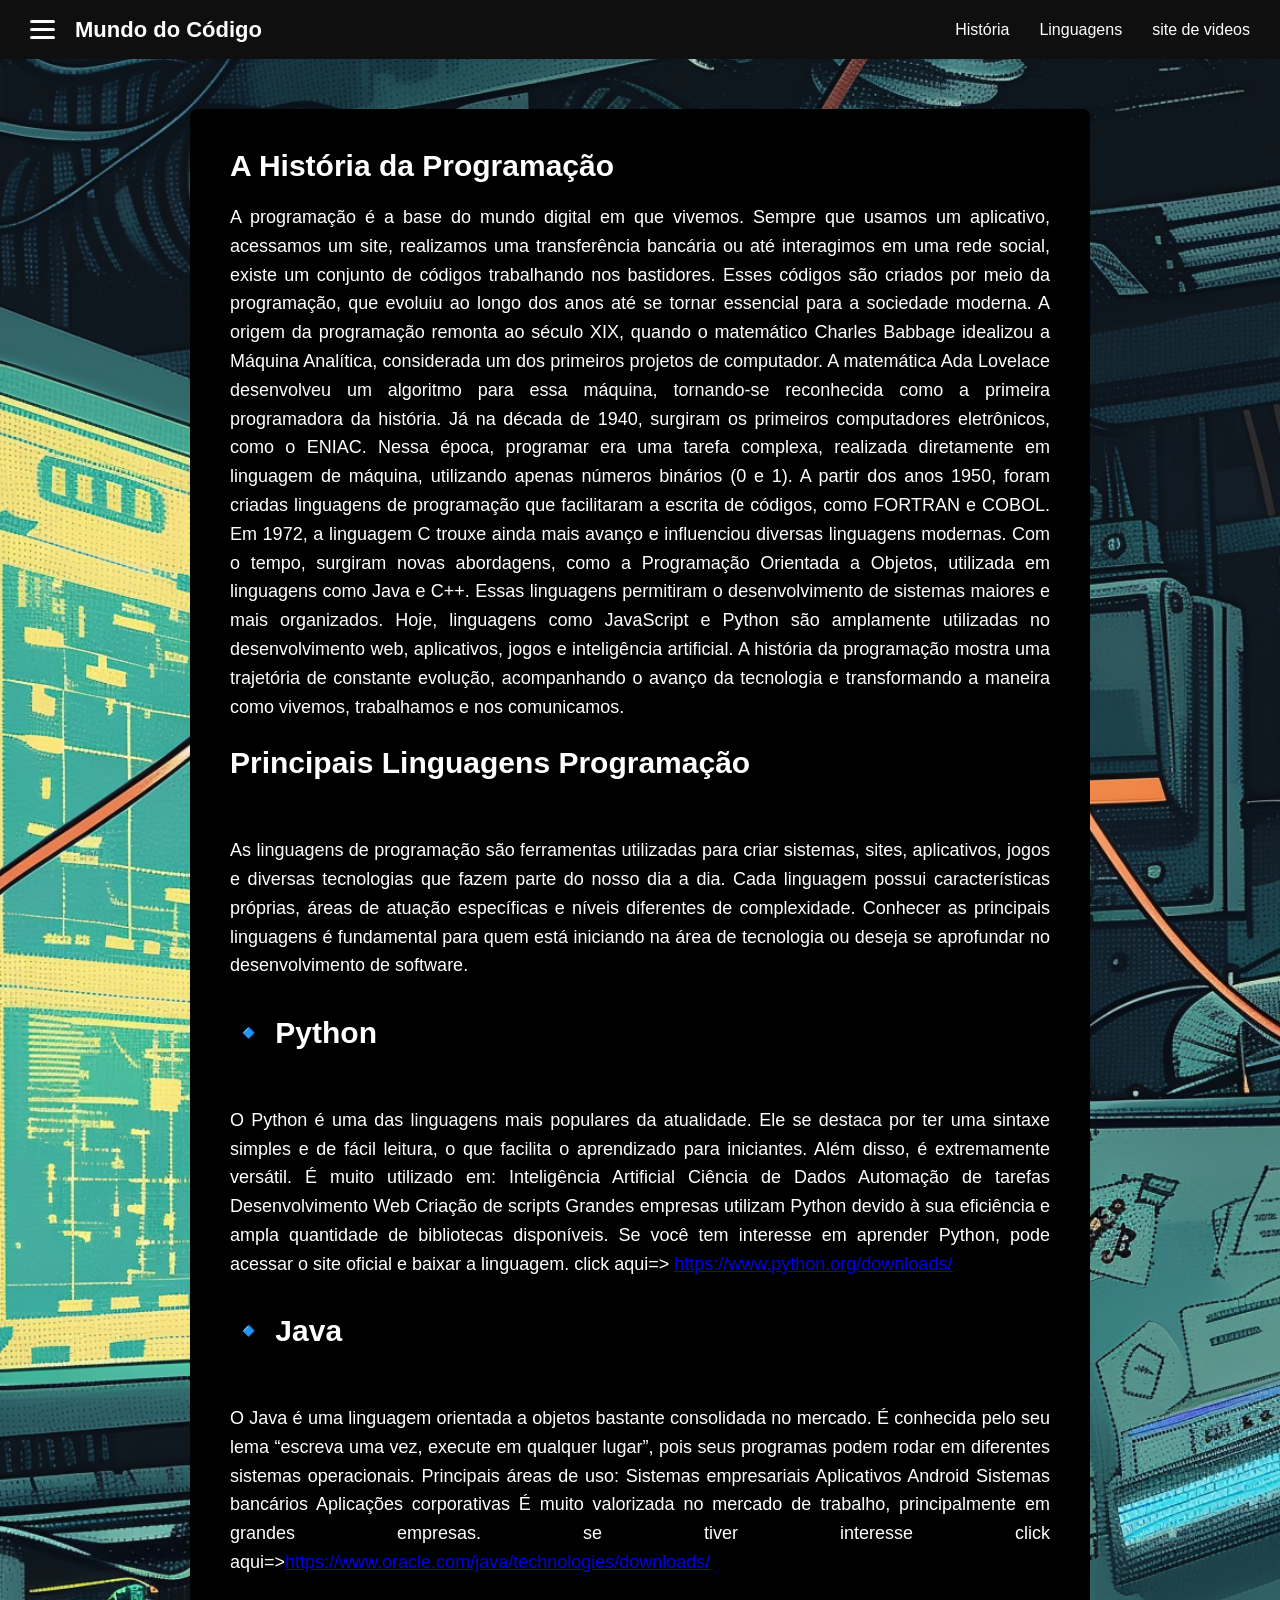
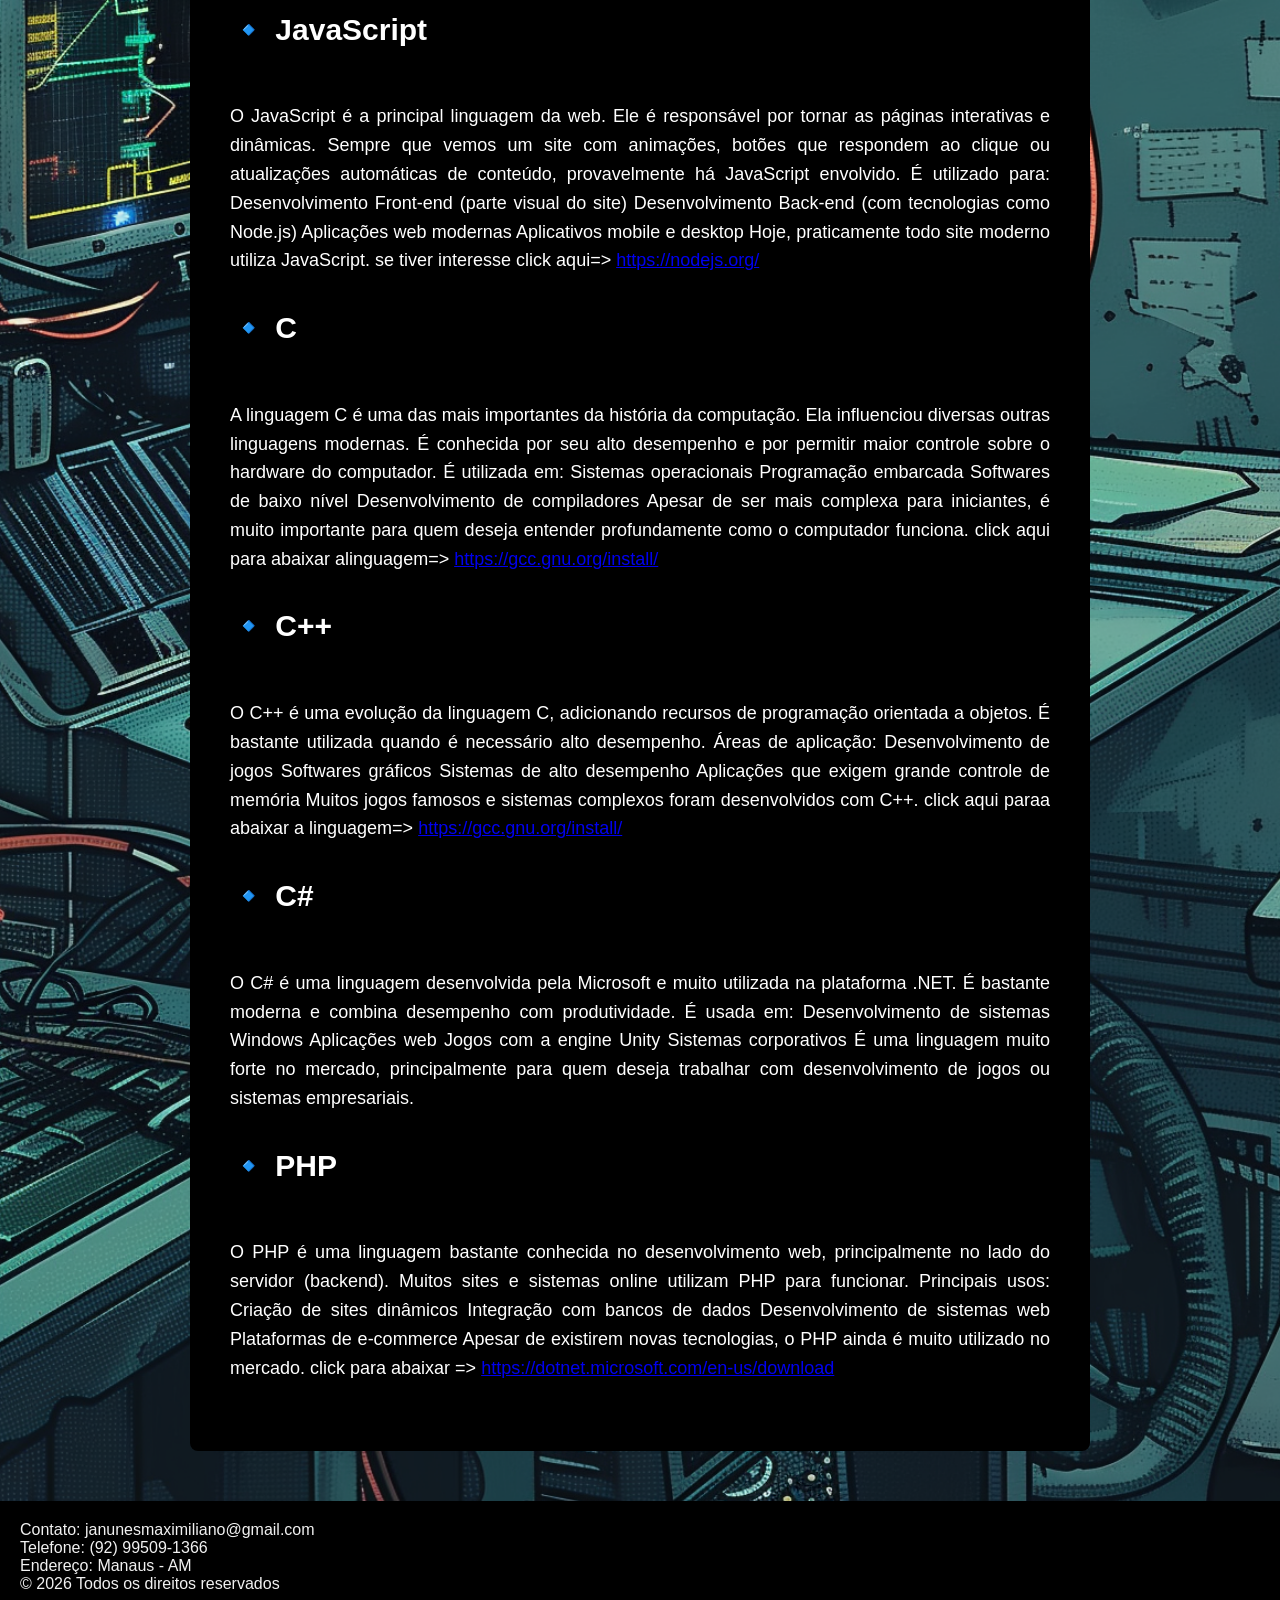
<file: index.html>
<!DOCTYPE html>
    <html lang="pt-br">
    <head>
        <meta charset="UTF-8">
        <title>Fábrica de Código</title>
        <link rel="stylesheet" href="style.css">
    </head>
    <body>

        <!-- MENU -->
    <header class="menu">

        <div class="menu-esquerda">
            <div class="hamburguer" onclick="toggleMenu()">
                <span></span>
                <span></span>
                <span></span>
            </div>

            <h1 class="logo">Mundo do Código</h1>
        </div>

        <nav>
            <ul class="menu-lista" id="menuLista">
                <li><a href="#">História</a></li>
                <li><a href="#">Linguagens</a></li>
                <li><a href="PrototipoDois.html">site de videos</a></li>   
            </ul>
        </nav>

    </header>

        <!-- Texto 1 -->
        <main class="forun_pai">
            <h2 class="tex1">A História da Programação</h2>

            <section>
            <p>
                A programação é a base do mundo digital em que vivemos. Sempre que usamos um aplicativo, acessamos um site, realizamos uma transferência bancária ou até interagimos em uma rede social, existe um conjunto de códigos trabalhando nos bastidores. Esses códigos são criados por meio da programação, que evoluiu ao longo dos anos até se tornar essencial para a sociedade moderna.
    A origem da programação remonta ao século XIX, quando o matemático Charles Babbage idealizou a Máquina Analítica, considerada um dos primeiros projetos de computador. A matemática Ada Lovelace desenvolveu um algoritmo para essa máquina, tornando-se reconhecida como a primeira programadora da história.
    Já na década de 1940, surgiram os primeiros computadores eletrônicos, como o ENIAC. Nessa época, programar era uma tarefa complexa, realizada diretamente em linguagem de máquina, utilizando apenas números binários (0 e 1).
    A partir dos anos 1950, foram criadas linguagens de programação que facilitaram a escrita de códigos, como FORTRAN e COBOL. Em 1972, a linguagem C trouxe ainda mais avanço e influenciou diversas linguagens modernas.
    Com o tempo, surgiram novas abordagens, como a Programação Orientada a Objetos, utilizada em linguagens como Java e C++. Essas linguagens permitiram o desenvolvimento de sistemas maiores e mais organizados.
    Hoje, linguagens como JavaScript e Python são amplamente utilizadas no desenvolvimento web, aplicativos, jogos e inteligência artificial.
    A história da programação mostra uma trajetória de constante evolução, acompanhando o avanço da tecnologia e transformando a maneira como vivemos, trabalhamos e nos comunicamos.
    </p><br>
    </section>

    <div class="forun_segundo">

        <h2 class="text2">Principais Linguagens Programação</h2><br>

        <selection>
            <p>
            As linguagens de programação são ferramentas utilizadas para criar sistemas, sites, aplicativos, jogos e diversas tecnologias que fazem parte do nosso dia a dia. Cada linguagem possui características próprias, áreas de atuação específicas e níveis diferentes de complexidade. Conhecer as principais linguagens é fundamental para quem está iniciando na área de tecnologia ou deseja se aprofundar no desenvolvimento de software.

            </p><br>
            <h2 class="text2">🔹 Python</h2><br>
            <p>

    
    O Python é uma das linguagens mais populares da atualidade. Ele se destaca por ter uma sintaxe simples e de fácil leitura, o que facilita o aprendizado para iniciantes. Além disso, é extremamente versátil.

    É muito utilizado em:

    Inteligência Artificial

    Ciência de Dados

    Automação de tarefas

    Desenvolvimento Web

    Criação de scripts

    Grandes empresas utilizam Python devido à sua eficiência e ampla quantidade de bibliotecas disponíveis.
    Se você tem interesse em aprender Python, pode acessar o site oficial e baixar a linguagem. click aqui=>
    <a href="https://www.python.org/downloads/" target="_blank">https://www.python.org/downloads/</a> 

        </a>

            </p><br>
            <h2 class="text2">🔹 Java</h2><br>
            <p>
                O Java é uma linguagem orientada a objetos bastante consolidada no mercado. É conhecida pelo seu lema “escreva uma vez, execute em qualquer lugar”, pois seus programas podem rodar em diferentes sistemas operacionais.

    Principais áreas de uso:

    Sistemas empresariais

    Aplicativos Android

    Sistemas bancários

    Aplicações corporativas

    É muito valorizada no mercado de trabalho, principalmente em grandes empresas.
    se tiver interesse click aqui=><a href="https://www.oracle.com/java/technologies/downloads/" target="_blank">https://www.oracle.com/java/technologies/downloads/</a>

            </p><br>
            <h2 class="text2">🔹 JavaScript</h2><br>
            <p>
                O JavaScript é a principal linguagem da web. Ele é responsável por tornar as páginas interativas e dinâmicas. Sempre que vemos um site com animações, botões que respondem ao clique ou atualizações automáticas de conteúdo, provavelmente há JavaScript envolvido.

    É utilizado para:

    Desenvolvimento Front-end (parte visual do site)

    Desenvolvimento Back-end (com tecnologias como Node.js)

    Aplicações web modernas

    Aplicativos mobile e desktop

    Hoje, praticamente todo site moderno utiliza JavaScript.
    se tiver interesse click aqui=>
    <a href="https://nodejs.org/"target="_blank">https://nodejs.org/</a>
            </p><br>
                <h2 class="text2">🔹 C</h2><br>
                <p>
                    A linguagem C é uma das mais importantes da história da computação. Ela influenciou diversas outras linguagens modernas. É conhecida por seu alto desempenho e por permitir maior controle sobre o hardware do computador.

    É utilizada em:

    Sistemas operacionais

    Programação embarcada

    Softwares de baixo nível

    Desenvolvimento de compiladores

    Apesar de ser mais complexa para iniciantes, é muito importante para quem deseja entender profundamente como o computador funciona.
    click aqui para abaixar alinguagem=>
    <a href="https://gcc.gnu.org/install/" target="_blank">https://gcc.gnu.org/install/</a>

                </p><br>
                <h2 class="text2">🔹 C++</h2><br>
                <p>
                    O C++ é uma evolução da linguagem C, adicionando recursos de programação orientada a objetos. É bastante utilizada quando é necessário alto desempenho.

    Áreas de aplicação:

    Desenvolvimento de jogos

    Softwares gráficos

    Sistemas de alto desempenho

    Aplicações que exigem grande controle de memória

    Muitos jogos famosos e sistemas complexos foram desenvolvidos com C++.
    click aqui paraa abaixar a linguagem=>
    <a href="https://gcc.gnu.org/install/">https://gcc.gnu.org/install/</a>

                </p><br>
                <h2 class="text2">🔹 C#</h2><br>
                <p>
                    O C# é uma linguagem desenvolvida pela Microsoft e muito utilizada na plataforma .NET. É bastante moderna e combina desempenho com produtividade.

    É usada em:

    Desenvolvimento de sistemas Windows

    Aplicações web

    Jogos com a engine Unity

    Sistemas corporativos

    É uma linguagem muito forte no mercado, principalmente para quem deseja trabalhar com desenvolvimento de jogos ou sistemas empresariais.
                </p><br>
                <h2 class="text2">🔹 PHP</h2><br>
                <p>
                    O PHP é uma linguagem bastante conhecida no desenvolvimento web, principalmente no lado do servidor (backend). Muitos sites e sistemas online utilizam PHP para funcionar.

    Principais usos:

    Criação de sites dinâmicos

    Integração com bancos de dados

    Desenvolvimento de sistemas web

    Plataformas de e-commerce

    Apesar de existirem novas tecnologias, o PHP ainda é muito utilizado no mercado.
    click para abaixar =>
    <a href="https://dotnet.microsoft.com/en-us/download" target="_blank">https://dotnet.microsoft.com/en-us/download</a>
                </p><br>


        </selection>      
        </main>


        <!-- final do sites -->
        <footer class="menuEnd">
            <p>Contato: janunesmaximiliano@gmail.com</p>
            <p>Telefone: (92) 99509-1366</p>
            <p>Endereço: Manaus - AM</p>
            <p>© 2026 Todos os direitos reservados</p>
        </footer>

        <script>
        function toggleMenu() {
        const menu = document.getElementById("menuLista");
        menu.classList.toggle("ativo");
    }
    </script>


    </body>
    </html>
</file>
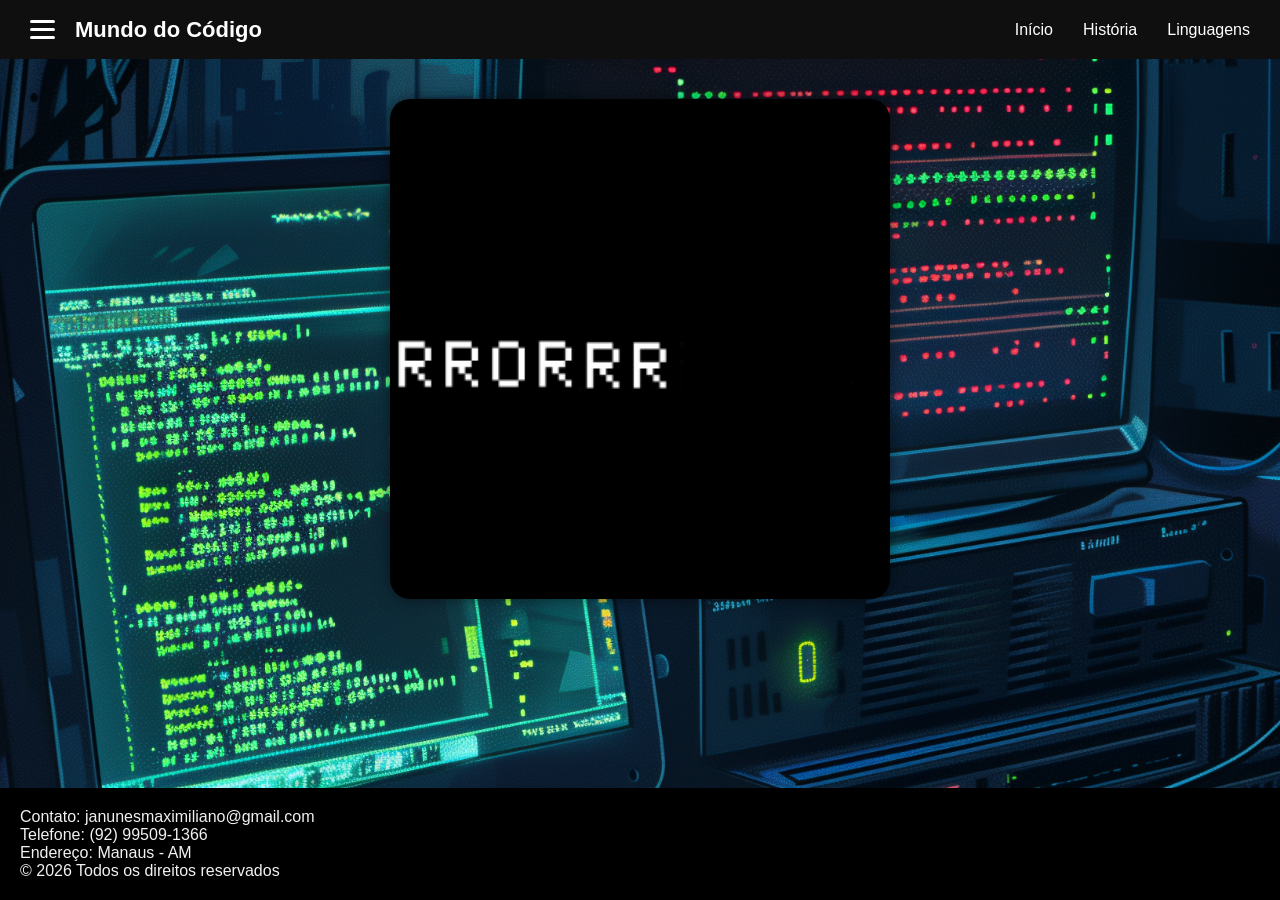
<file: PrototipoDois.html>
<!DOCTYPE  html>
<html lang="pt-Br">
    <head>
    <meta charset="UTF-8">
    <title>Fábrica de Código</title>
    <link rel="stylesheet" href="styleDois.css">
    </head>
    <body>
            <!-- Menu -->
     <header class="menu">

    <div class="menu-esquerda">
        <div class="hamburguer" onclick="toggleMenu()">
            <span></span>
            <span></span>
            <span></span>
        </div>

         <h1 class="logo">Mundo do Código</h1>

    </div>
            <!-- meu-lista -->
    <nav>
        <ul class="menu-lista" id="menuLista">
            <li><a href="HtmlProtodipo.html">Início</a></li>
            <li><a href="#">História</a></li>
            <li><a href="#">Linguagens</a></li>  
        </ul>
    </nav>

</header>

         <main class="Quadro1">
            <div class="gif">

            </div>
        </main>         

    </body>
        <!--Final do menu-->
      <footer class="menuEnd">
        <p>Contato: janunesmaximiliano@gmail.com</p>
        <p>Telefone: (92) 99509-1366</p>
        <p>Endereço: Manaus - AM</p>
        <p>© 2026 Todos os direitos reservados</p>
    </footer>

      <script>
    function toggleMenu() {
    const menu = document.getElementById("menuLista");
    menu.classList.toggle("ativo");
}
</script>

    </html>
</file>
<file: style.css>
* {
    margin: 0;
    padding: 0;
    box-sizing: border-box;
}


body {
    background-image: url("1012727.png"); /* nome da sua imagem */
    background-size: cover;
    background-position: center;
    background-repeat: no-repeat;

    font-family: Arial, sans-serif;
    display: flex;
    flex-direction: column;
    min-height: 100vh;
}

/* MENU ESTILO YOUTUBE */
.menu {
    background: #0f0f0f;
    color: white;
    padding: 15px 30px;

    display: flex;
    justify-content: space-between;
    align-items: center;

    position: relative;
}

/* Lado esquerdo */
.menu-esquerda {
    display: flex;
    align-items: center;
    gap: 20px;
}

/* Botão hamburguer */
.hamburguer {
    width: 25px;
    cursor: pointer;
}

.hamburguer span {
    display: block;
    height: 3px;
    background: white;
    margin: 5px 0;
    border-radius: 2px;
    transition: 0.3s;
}

.hamburguer:hover span {
    background: #00ffff;
}

/* Logo */
.logo {
    font-size: 22px;
}

/* Lista */
.menu-lista {
    list-style: none;
    display: flex;
    gap: 30px;
    transition: 0.4s;
}

.menu-lista a {
    text-decoration: none;
    color: white;
    transition: 0.3s;
}

.menu-lista a:hover {
    color: #00ffff;
}

/* RESPONSIVO */
@media (max-width: 768px) {

    .menu-lista {
        position: absolute;
        top: 60px;
        left: -100%;
        flex-direction: column;
        background: #111;
        width: 200px;
        padding: 20px;
    }

    .menu-lista.ativo {
        left: 0;
    }
}



/* Texto 1 */
.forun_pai {
    background-color: black;
    color: white;
    max-width: 900px;
    width: 90%;
    margin: 50px auto;
    padding: 40px;
    border-radius: 8px;
}

.tex1 {
    font-size: 30px;
    margin-bottom: 20px;
}

.forun_pai p {
    font-size: 18px;
    line-height: 1.6;
    text-align: justify;
}

.forun_segundo {
    font-size: 18px;
    line-height: 1.6;
    text-align: justify;
}

.text2 {
    font-size: 30px;
    margin-bottom: 20px;
    text-align: justify;
}

/* IMAGEM .imagem1 { width: 150px; height: 150px; background-image: url("Java.jpg"); background-size: cover; background-position: center; margin-top: 20px; } */
/* RODAPÉ */
.menuEnd {
    background-color: black;
    color: #f1f1f1;
    text-align: left;
    padding: 20px;
    margin-top: auto;
}
</file>
<file: styleDois.css>
*{
    margin: 0;
    padding: 0;
    box-sizing: border-box;
}



body{
    
    background-image: url("1012284.png");
    background-size: cover;
    background-position: center;
    background-repeat: no-repeat;

    font-family: Arial, sans-serif;
    display: flex;
    flex-direction: column;
    min-height: 100vh;

}
  /* menu */
.menu {
    background: #0f0f0f;
    color: white;
    padding: 15px 30px;

    display: flex;
    justify-content: space-between;
    align-items: center;

    position: relative;
}

/* Lado esquerdo */
.menu-esquerda {
    display: flex;
    align-items: center;
    gap: 20px;
}

/* Botão hamburguer */
.hamburguer {
    width: 25px;
    cursor: pointer;
}

.hamburguer span {
    display: block;
    height: 3px;
    background: white;
    margin: 5px 0;
    border-radius: 2px;
    transition: 0.3s;
}

.hamburguer:hover span {
    background: #00ffff;
}

/* Logo */
.logo {
    font-size: 22px;
}

/* Lista */
.menu-lista {
    list-style: none;
    display: flex;
    gap: 30px;
    transition: 0.4s;
}

.menu-lista a {
    text-decoration: none;
    color: white;
    transition: 0.3s;
}

.menu-lista a:hover {
    color: #00ffff;
}

/* RESPONSIVO */
@media (max-width: 768px) {

    .menu-lista {
        position: absolute;
        top: 60px;
        left: -100%;
        flex-direction: column;
        background: #111;
        width: 200px;
        padding: 20px;
    }

    .menu-lista.ativo {
        left: 0;
    }
}

.Quadro1{

  /*  background-color: #0f0f0f;
    color:#f1f1f1;
    max-width:1500px;
    width: 90%;
    margin: 50px auto;
    padding: 200px;
    border-radius: 8px;
*/
}

.gif{
    
    background-image: url("223513.gif");
    background-size: cover;
    background-position: center;

    width: 500px;
    height: 500px; /* ⚠️ PRECISA TER ALTURA */

    margin: 40px auto;
    border-radius: 20px;
    box-shadow: 0 0 15px rgba(0,0,0,0.5);


}

.Quadro1 p{

   font-size: 18px;
    line-height: 1.6;
    text-align: justify;

}





/* final  do menu*/
.menuEnd {
    background-color: black;
    color: #f1f1f1;
    text-align: left;
    padding: 20px;
    margin-top: auto;
}
</file>
